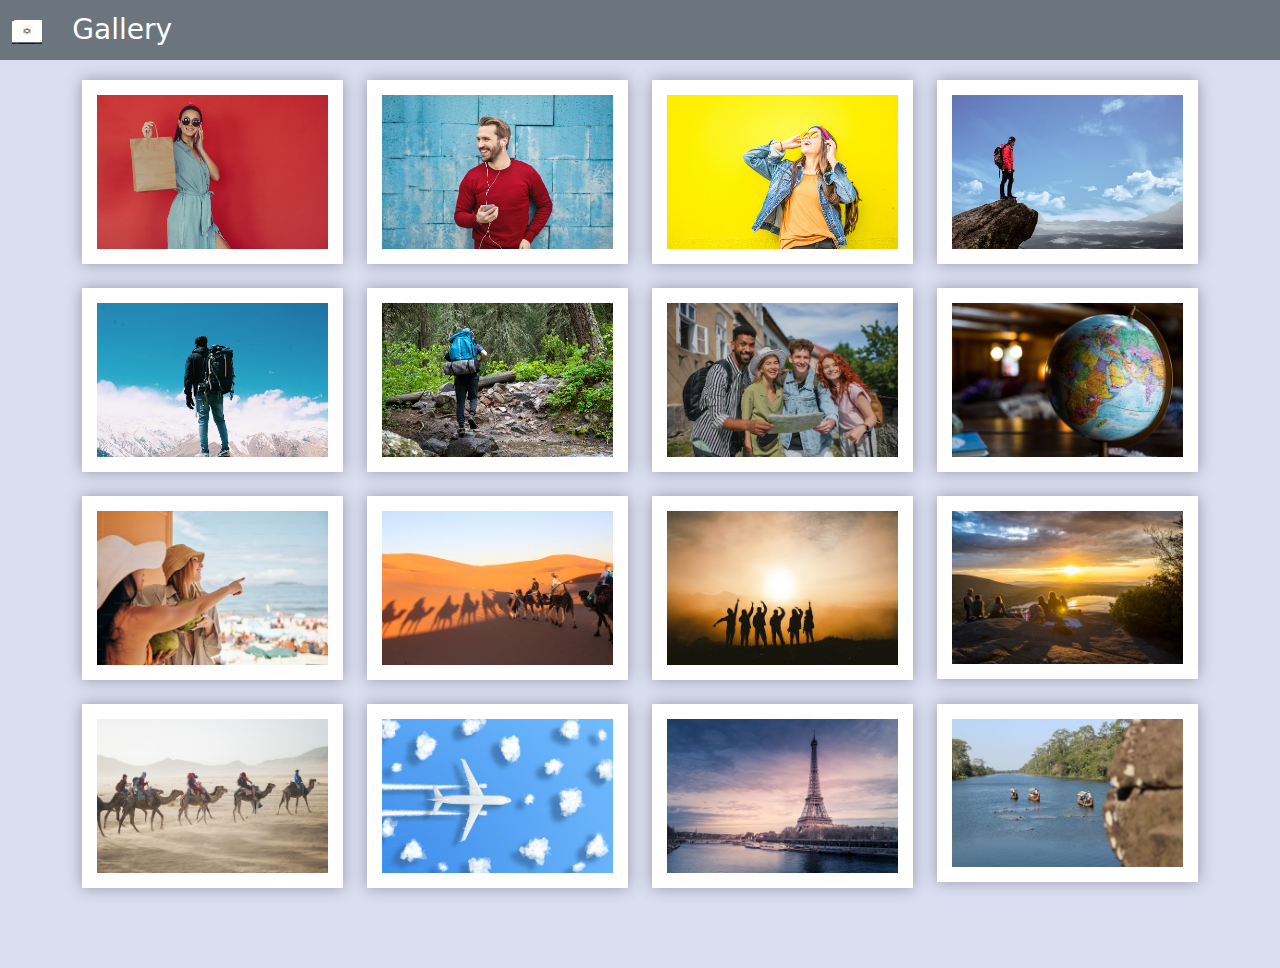
<file: image-gallery/index.html>
<!DOCTYPE html>
<html lang="en">
<head>
	<meta charset="utf-8">
	<meta name="viewport" content="width=device-width, initial-scale=1">
	<title>Image Gallery using Bootstrap 5 | Coder Uncle</title>

	<link href="https://cdn.jsdelivr.net/npm/bootstrap@5.0.0-beta3/dist/css/bootstrap.min.css" rel="stylesheet">
	<link rel="stylesheet" type="text/css" href="style.css">
</head>
<body>
	<nav class="navbar navbar-light bg-secondary position-fixed w-100">
		<div class="container-fluid">
			<a class="navbar-brand text-white" href="#">
				<img src="./images/logo.jpg" 
					alt="" width="30" height="24" class="d-inline-block align-text-top" />
				<span class="p-4 h3">Gallery</span>
			</a>
		</div>
	</nav>
	<section class="gallery min-vh-100">
		
		<div class="container-lg">
			<div class="row gy-4 row-cols-2 row-cols-sm-3 row-cols-md-4">
				<div class="col">
					<img src="images/1.jpg" class="gallery-item" alt="Gallery1">
				</div>

				<div class="col">
					<img src="images/2.jpg" class="gallery-item" alt="Gallery2">
				</div>

				<div class="col">
					<img src="images/3.jpg" class="gallery-item" alt="Gallery3">
				</div>

				<div class="col">
					<img src="images/4.jpg" class="gallery-item" alt="Gallery4">
				</div>

				<div class="col">
					<img src="images/5.jpg" class="gallery-item" alt="Gallery5">
				</div>

				<div class="col">
					<img src="images/6.jpg" class="gallery-item" alt="Gallery6">
				</div>
				
				<div class="col">
					<img src="images/7.jpeg" class="gallery-item" alt="Gallery6">
				</div>
				<div class="col">
					<img src="images/8.jpeg" class="gallery-item" alt="Gallery6">
				</div>
				<div class="col">
					<img src="images/9.jpeg" class="gallery-item" alt="Gallery6">
				</div>
				<div class="col">
					<img src="images/10.jpeg" class="gallery-item" alt="Gallery6">
				</div>
				<div class="col">
					<img src="images/11.jpeg" class="gallery-item" alt="Gallery6">
				</div>
				<div class="col">
					<img src="images/12.jpeg" class="gallery-item" alt="Gallery6">
				</div>
				<div class="col">
					<img src="images/13.jpeg" class="gallery-item" alt="Gallery6">
				</div>
				<div class="col">
					<img src="images/14.jpeg" class="gallery-item" alt="Gallery6">
				</div>
				<div class="col">
					<img src="images/15.jpeg" class="gallery-item" alt="Gallery6">
				</div>
				<div class="col">
					<img src="images/16.jpeg" class="gallery-item" alt="Gallery6">
				</div>
			</div>
		</div>
	</section>

<div class="modal fade" id="gallery-popup" tabindex="-1" aria-labelledby="exampleModalLabel" aria-hidden="true">
  <div class="modal-dialog modal-dialog-centered modal-lg">
    <div class="modal-content">
      <div class="modal-header">
        <button type="button" class="btn-close" data-bs-dismiss="modal" aria-label="Close"></button>
      </div>
      <div class="modal-body">
        <img src="images/1.jpg" class="modal-img" alt="Modal Image">
      </div>
    </div>
  </div>
</div>

	<script src="https://cdn.jsdelivr.net/npm/bootstrap@5.0.0-beta3/dist/js/bootstrap.bundle.min.js"></script>

	<script type="text/javascript">
		document.addEventListener("click",function (e){
		  if(e.target.classList.contains("gallery-item")){
		  	  const src = e.target.getAttribute("src");
		  	  document.querySelector(".modal-img").src = src;
		  	  const myModal = new bootstrap.Modal(document.getElementById('gallery-popup'));
		  	  myModal.show();
		  }
		})
	</script>
</body>
</html>
</file>
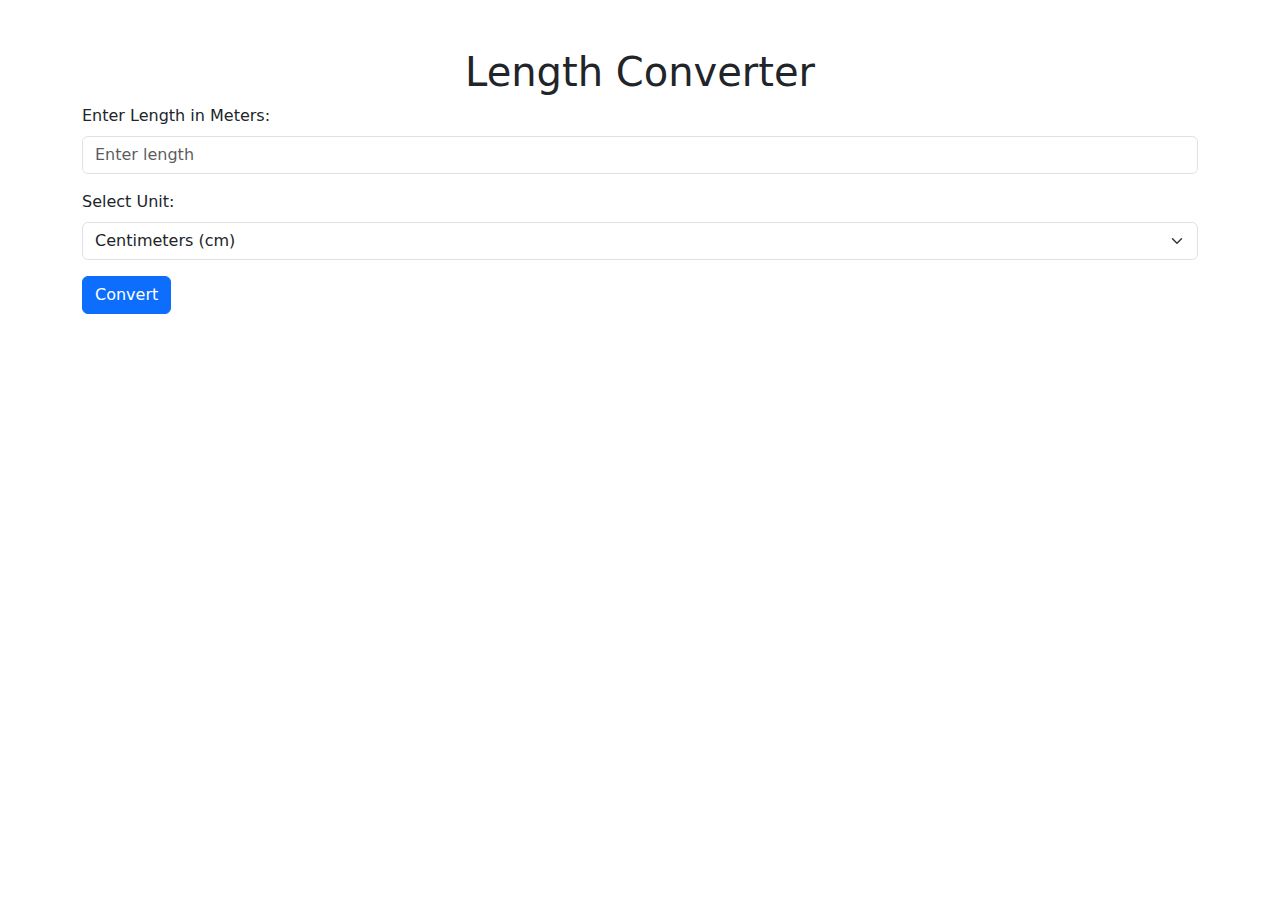
<file: converter.html>
<!DOCTYPE html>
<html lang="en">
<head>
    <meta charset="UTF-8">
    <meta name="viewport" content="width=device-width, initial-scale=1.0">
    <title>Length Converter</title>

    <link href="https://cdn.jsdelivr.net/npm/bootstrap@5.3.0/dist/css/bootstrap.min.css" rel="stylesheet">
    <script src="https://code.jquery.com/jquery-3.6.0.min.js"></script>
    <script src="https://cdn.jsdelivr.net/npm/bootstrap@5.3.0/dist/js/bootstrap.bundle.min.js"></script>
</head>
<body>
    <div class="container mt-5">
        <h1 class="text-center">Length Converter</h1>
        <form>
            <div class="mb-3">
                <label for="length" class="form-label">Enter Length in Meters:</label>
                <input type="number" class="form-control" id="length" step="any" placeholder="Enter length">
            </div>

            <div class="mb-3">
                <label for="unit" class="form-label">Select Unit:</label>
                <select class="form-select" id="unit">
                    <option value="cm">Centimeters (cm)</option>
                    <option value="km">Kilometers (km)</option>
                    <option value="mm">Millimeters (mm)</option>
                </select>
            </div>

            <button type="button" class="btn btn-primary" onclick="convertLength()">Convert</button>
        </form>

        <div class="mt-3" id="result"></div>
    </div>

    <script>
        function convertLength() {
            const lengthInput = parseFloat(document.getElementById("length").value);
            const unit = document.getElementById("unit").value;
            let result = 0;

            if (unit === "cm") {
                result = lengthInput * 100; // Meters to Centimeters
            } else if (unit === "km") {
                result = lengthInput / 1000; // Meters to Kilometers
            } else if (unit === "mm") {
                result = lengthInput * 1000; // Meters to Millimeters
            }

            document.getElementById("result").innerText = `Converted Length: ${result} ${unit}`;
        }
    </script>
</body>
</html>
</file>
<file: image-gallery/style.css>
*{
	padding: 0px;
	margin: 0px;
}
body{
	background-color: #dbddf1;
}
.gallery{
	padding: 80px 0px;
}
img{
	max-width: 100%;
}
.gallery img{
	background: #fff;
	padding: 15px;
	width: 100%;
	box-shadow: 0px 0px 15px rgba(0,0,0,0.3);
	cursor: pointer;
}
#gallery-popup .modal-img{
	width: 100%;
}
</file>
